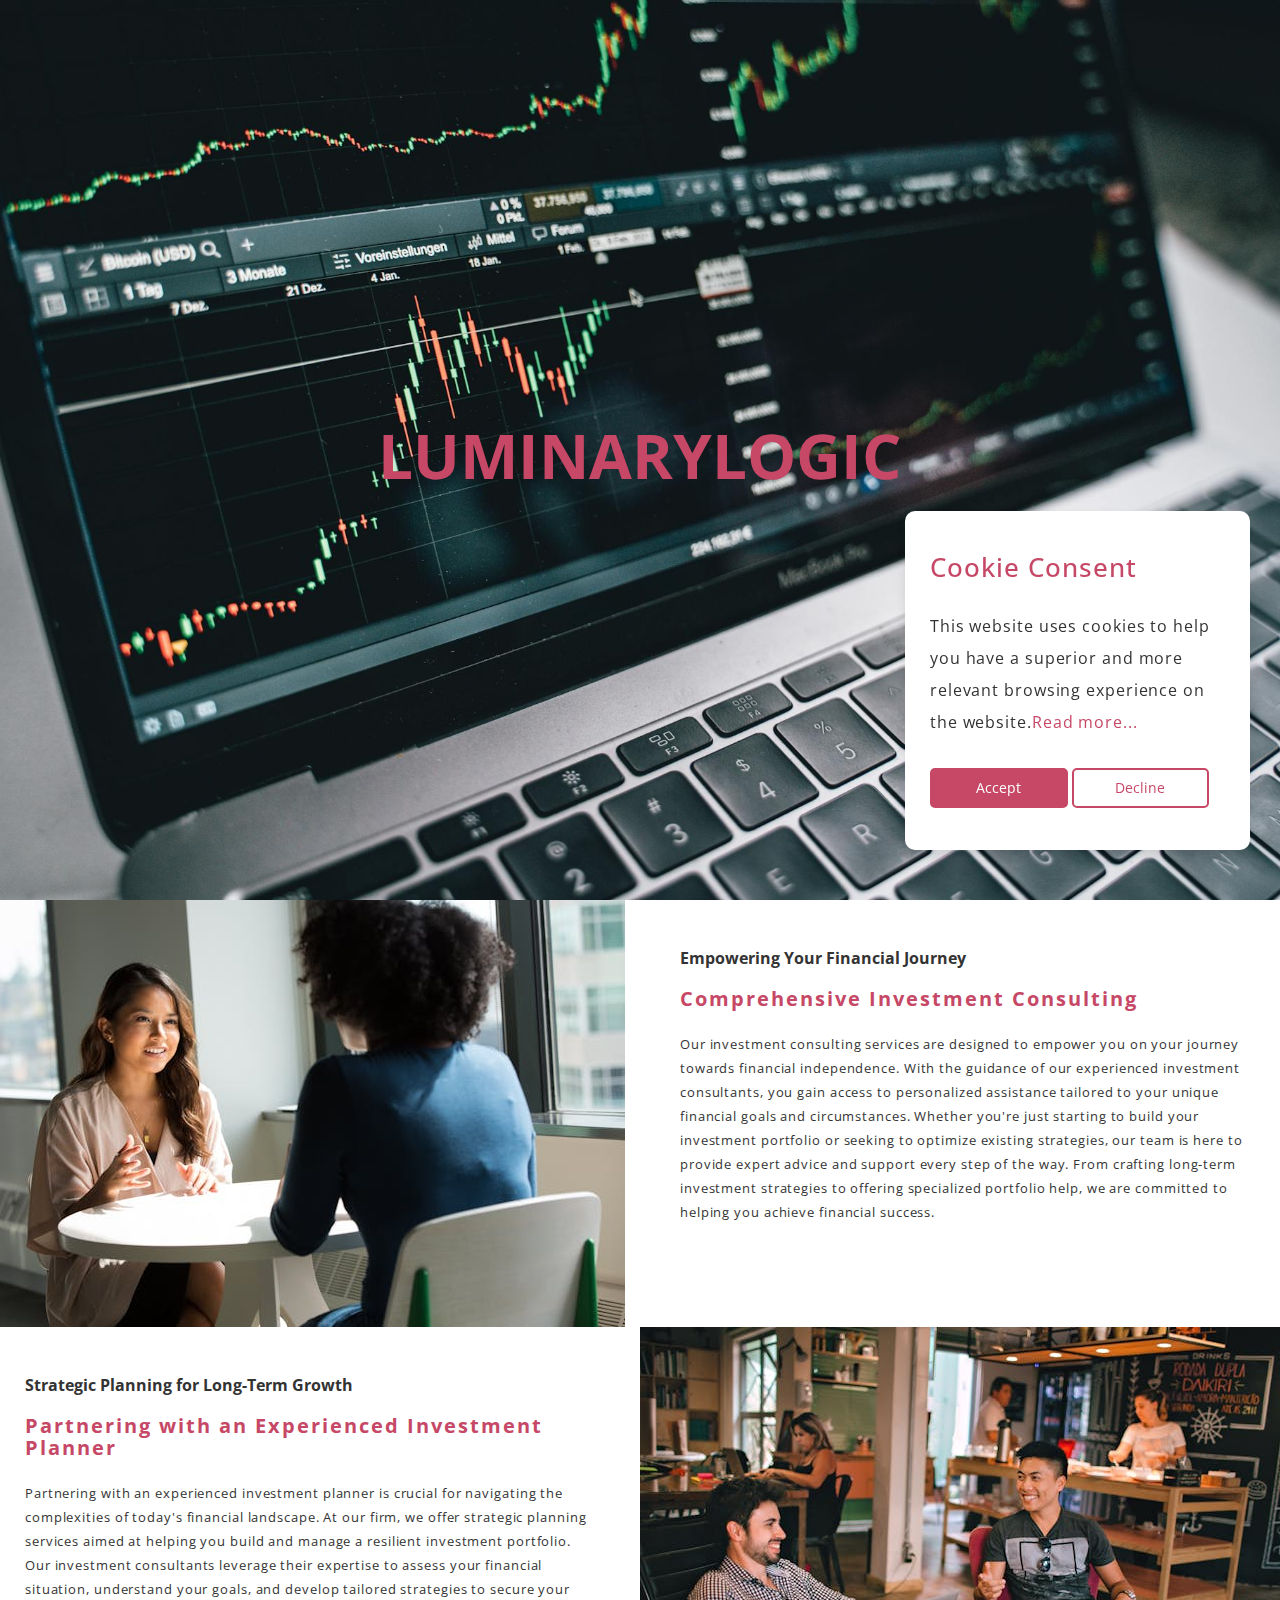
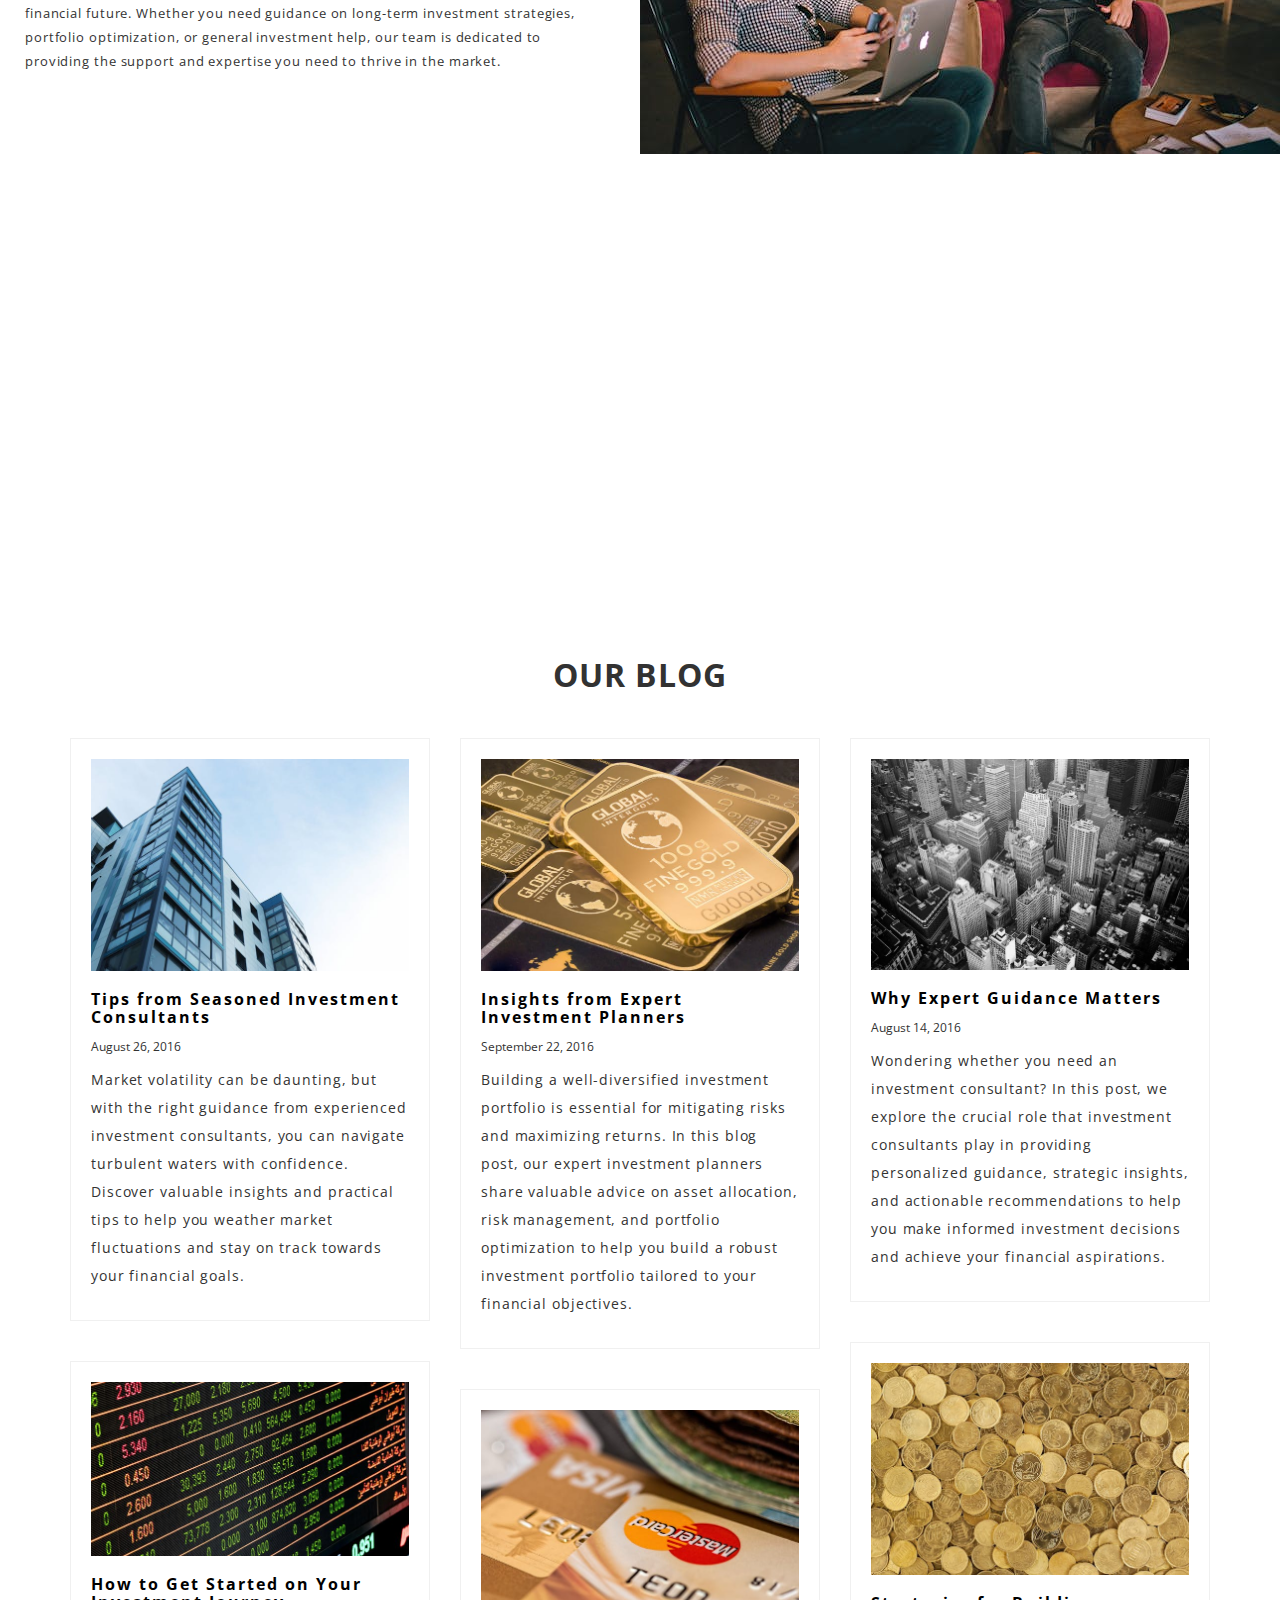
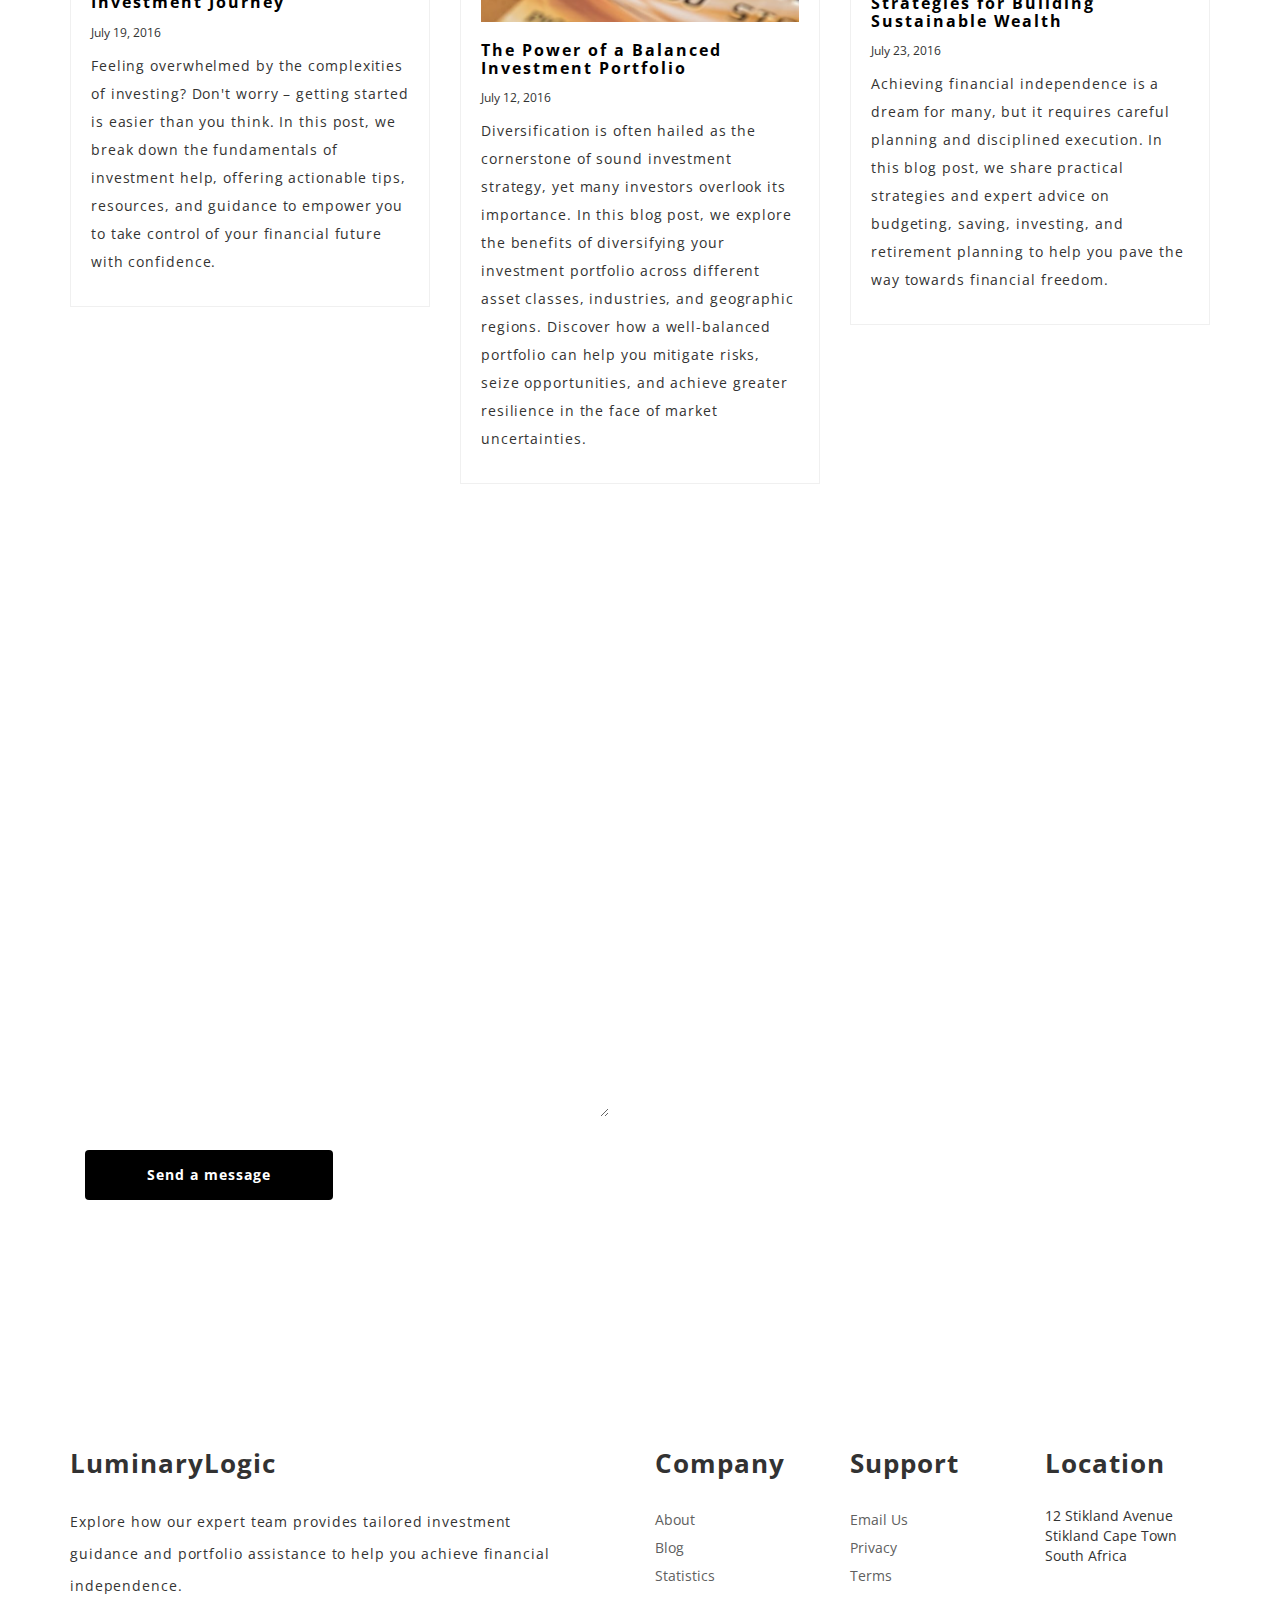
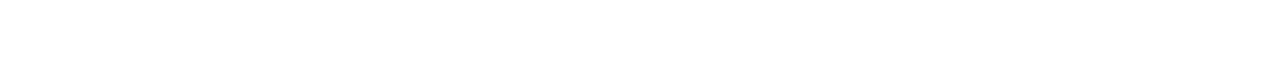
<file: index.html>
<!DOCTYPE html>
<html lang="en">
<head>

	<meta charset="utf-8">
	<title>LuminaryLogic Consulting</title>

	<meta http-equiv="X-UA-Compatible" content="IE=Edge">
	<meta name="viewport" content="width=device-width, initial-scale=1">
	<meta name="keywords" content="">
	<meta name="description" content="">

    <link rel="shortcut icon" href="images/logo.png">

	<link rel="stylesheet" href="css/bootstrap.min.css">
	<link rel="stylesheet" href="css/animate.min.css">
	<link rel="stylesheet" href="css/font-awesome.min.css">
   	<link rel="stylesheet" href="css/owl.theme.css">
	<link rel="stylesheet" href="css/owl.carousel.css">
	<link rel="stylesheet" href="css/style.css">
	<link href='https://fonts.googleapis.com/css?family=Open+Sans:400,700' rel='stylesheet' type='text/css'>
	
</head>
<body data-spy="scroll" data-target=".navbar-collapse" data-offset="50">


<!-- Home section
================================================== -->
<section id="home" class="parallax-section">
	<div class="container">
		<div class="row">

			<div class="col-md-12 col-sm-12">
				<h1 style="color: #c64866; text-transform: uppercase;" class="wow fadeInDown">LuminaryLogic </h1>
			</div>

		</div>
	</div>		
</section>


<!-- Navigation section
================================================== -->
<section class="navbar navbar-default navbar-fixed-top sticky-navigation" role="navigation">
	<div class="container">

		<div class="navbar-header">
			<button class="navbar-toggle" data-toggle="collapse" data-target=".navbar-collapse">
				<span class="icon icon-bar"></span>
				<span class="icon icon-bar"></span>
				<span class="icon icon-bar"></span>
			</button>
			<a style="color: #c64866; text-transform: uppercase;" href="index.html" class="navbar-brand">LuminaryLogic </a>
		</div>
		<div class="collapse navbar-collapse">
			<ul class="nav navbar-nav navbar-right main-navigation">
				<li><a href="index.html" class="smoothScroll">HOME</a></li>
				<li><a href="#about" class="smoothScroll">ABOUT</a></li>
                <li><a href="#counter" class="smoothScroll">STATISTICS</a></li>
				<li><a href="#blog" class="smoothScroll">BLOG</a></li>
				<li><a href="#contact" class="smoothScroll">CONTACT</a></li>
			</ul>
		</div>

	</div>
</section>


<!-- about section
================================================== -->
<section id="about" class="paralla-section">
	<div class="container">
		<div class="row">
        
			<div class="col-md-6 col-sm-12">
				<img src="images/about-img-1.jpg" class="img-responsive" alt="about img 1">
			</div>
            
			<div class="col-md-6 col-sm-12">
				<div class="about-des">
					<h4>Empowering Your Financial Journey</h4>
					<h3>Comprehensive Investment Consulting</h3>
					<p>Our investment consulting services are designed to empower you on your journey towards financial independence. With the guidance of our experienced investment consultants, you gain access to personalized assistance tailored to your unique financial goals and circumstances. Whether you're just starting to build your investment portfolio or seeking to optimize existing strategies, our team is here to provide expert advice and support every step of the way. From crafting long-term investment strategies to offering specialized portfolio help, we are committed to helping you achieve financial success.</p>
				</div>
			</div>

		</div>
        
        <div class="row">
			
			<div class="col-md-6 col-sm-12">
				<div class="about-des">
					<h4>Strategic Planning for Long-Term Growth</h4>
					<h3>Partnering with an Experienced Investment Planner</h3>
					<p>Partnering with an experienced investment planner is crucial for navigating the complexities of today's financial landscape. At our firm, we offer strategic planning services aimed at helping you build and manage a resilient investment portfolio. Our investment consultants leverage their expertise to assess your financial situation, understand your goals, and develop tailored strategies to secure your financial future. Whether you need guidance on long-term investment strategies, portfolio optimization, or general investment help, our team is dedicated to providing the support and expertise you need to thrive in the market.</p>
				</div>
			</div>
            
            <div class="col-md-6 col-sm-12">
				<img src="images/about-img-2.jpg" class="img-responsive" alt="about img 2">
			</div>

		</div>
	</div>
</section>

<!-- Counter section
================================================== -->
<section id="counter" class="paralla-section">
	<div class="container">
		<div class="row">

			<div class="col-md-3 col-sm-3 counter-item">	
				<h3 class="counter-number" data-from="1" data-to="28" data-speed="28"></h3>
				<span class="counter-text">CUSTOMERS</span>
            </div> 
            <div class="col-md-3 col-sm-3 counter-item">	
				<h3 class="counter-number" data-from="1" data-to="17" data-speed="17"></h3>
				<span class="counter-text">CONSULTANTS</span>
            </div>   
            <div class="col-md-3 col-sm-3 counter-item">	
				<h3 class="counter-number" data-from="1" data-to="135" data-speed="135"></h3>
				<span class="counter-text">AWESOME PROJECTS</span>
            </div> 
             <div class="col-md-3 col-sm-3 counter-item">
				<h3 class="counter-number" data-from="1" data-to="12" data-speed="12"></h3>
				<span class="counter-text">DESIGNERS</span>
            </div> 
              

		</div>
	</div>
</section>


<!-- blog section
================================================== -->
<section id="blog" class="paralla-section">
	<div class="container">
		<div class="row">

			<h2>OUR BLOG</h2>
			<div class="blog-masonry masonry-true">

				<div class="post-masonry col-md-4 col-sm-6 wow fadeInUp">
					<div class="blog-wrapper">
						<img src="images/blog-img-1.jpg" class="img-responsive" alt="blog img">
						<h3><a href="#">Tips from Seasoned Investment Consultants</a></h3>
						<small>August 26, 2016</small>
						<p>Market volatility can be daunting, but with the right guidance from experienced investment consultants, you can navigate turbulent waters with confidence. Discover valuable insights and practical tips to help you weather market fluctuations and stay on track towards your financial goals.</p>
					</div>
				</div>
				<div class="post-masonry col-md-4 col-sm-6 wow fadeInUp" data-wow-delay="0.2s">
					<div class="blog-wrapper">
						<img src="images/blog-img-2.jpg" class="img-responsive" alt="blog img">
						<h3><a href="#">Insights from Expert Investment Planners</a></h3>
						<small>September 22, 2016</small>
						<p>Building a well-diversified investment portfolio is essential for mitigating risks and maximizing returns. In this blog post, our expert investment planners share valuable advice on asset allocation, risk management, and portfolio optimization to help you build a robust investment portfolio tailored to your financial objectives.</p>
					</div>
				</div>
				<div class="post-masonry col-md-4 col-sm-6 wow fadeInUp" data-wow-delay="0.4s">
					<div class="blog-wrapper">
						<img src="images/blog-img-3.jpg" class="img-responsive" alt="blog img">
						<h3><a href="#">Why Expert Guidance Matters</a></h3>
						<small>August 14, 2016</small>
						<p>Wondering whether you need an investment consultant? In this post, we explore the crucial role that investment consultants play in providing personalized guidance, strategic insights, and actionable recommendations to help you make informed investment decisions and achieve your financial aspirations.</p>
					</div>
				</div>
				<div class="post-masonry col-md-4 col-sm-6 wow fadeInUp" data-wow-delay="0.6s">
					<div class="blog-wrapper">
						<img src="images/blog-img-4.jpg" class="img-responsive" alt="blog img">
						<h3><a href="#">Strategies for Building Sustainable Wealth</a></h3>
						<small>July 23, 2016</small>
						<p>Achieving financial independence is a dream for many, but it requires careful planning and disciplined execution. In this blog post, we share practical strategies and expert advice on budgeting, saving, investing, and retirement planning to help you pave the way towards financial freedom.</p>
					</div>
				</div>
				<div class="post-masonry col-md-4 col-sm-6 wow fadeInUp" data-wow-delay="0.8s">
					<div class="blog-wrapper">
						<img src="images/blog-img-5.jpg" class="img-responsive" alt="blog img">
						<h3><a href="#"> How to Get Started on Your Investment Journey</a></h3>
						<small>July 19, 2016</small>
						<p>Feeling overwhelmed by the complexities of investing? Don't worry – getting started is easier than you think. In this post, we break down the fundamentals of investment help, offering actionable tips, resources, and guidance to empower you to take control of your financial future with confidence.</p>
					</div>
				</div>
				<div class="post-masonry col-md-4 col-sm-6 wow fadeInUp" data-wow-delay="1.0s">
					<div class="blog-wrapper">
						<img src="images/blog-img-6.jpg" class="img-responsive" alt="blog img">
						<h3><a href="#">The Power of a Balanced Investment Portfolio</a></h3>
						<small>July 12, 2016</small>
						<p>Diversification is often hailed as the cornerstone of sound investment strategy, yet many investors overlook its importance. In this blog post, we explore the benefits of diversifying your investment portfolio across different asset classes, industries, and geographic regions. Discover how a well-balanced portfolio can help you mitigate risks, seize opportunities, and achieve greater resilience in the face of market uncertainties.</p>
					</div>
				</div>

			</div>

		</div>
	</div>
</section>


<!-- Contact section
================================================== -->
<section id="contact" class="parallax-section">
	<div class="container">
		<div class="row">

			<!-- Contact form section
			================================================== -->
			<div class="col-md-6 col-sm-6 wow fadeInDown" data-wow-delay="0.6s">
				<form action="#" method="post">
					<div class="col-md-12 col-sm-12">
						<input type="text" class="form-control" placeholder="Name" name="name" id="name">
						<input type="email" class="form-control" placeholder="Email" name="email" id="email">
                        <div style="color: red; margin-bottom: 22px;" id="result"></div>
                        <input type="text" class="form-control" placeholder="Subject" name="subject">
                        <textarea name="message" rows="8" class="form-control" id="message" placeholder="Message" message="message"></textarea>
					</div>
					<div class="col-md-6 col-sm-6">
						<input onclick="sendForm()" name="submit" type="submit" class="form-control" id="submit" value="Send a message">
					</div>
				</form>
			</div>

			<!-- Contact detail section
			================================================== -->
			<div style="height: 450px;" class="col-md-6 col-sm-6 wow fadeInUp" data-wow-delay="0.9s">
                <iframe src="https://www.google.com/maps/embed?pb=!1m18!1m12!1m3!1d1114.179204423947!2d28.04531548951724!3d-26.20033978383871!2m3!1f0!2f0!3f0!3m2!1i1024!2i768!4f13.1!3m3!1m2!1s0x1e950c64cf623d5f%3A0x98e021e07c476f7e!2sCape%20Town%2C%20South%20Africa!5e0!3m2!1sen!2sus!4v1679777641801!5m2!1sen!2sus" class="map-iframe" width="100%" height="400" style="border:0; height: 100%;" allowfullscreen="" loading="lazy"></iframe>
			</div>

		</div>
	</div>
</section>


<!-- Footer section
================================================== -->
<footer>
	<div class="container">
		<div class="row">

			<div class="col-md-6 col-sm-6 wow fadeInUp" data-wow-delay="0.3s">
				<h2>LuminaryLogic </h2>
				<p>Explore how our expert team provides tailored investment guidance and portfolio assistance to help you achieve financial independence.</p>
			</div>
			<div class="link-list col-md-2 col-sm-2 wow fadeInUp" data-wow-delay="0.6s">
				<h2>Company</h2>
				<a href="#">About</a>
                <a href="#">Blog</a>
				<a href="#counter">Statistics</a>
			</div>
			<div class="link-list col-md-2 col-sm-2 wow fadeInUp" data-wow-delay="0.6s">
				<h2>Support</h2>
				<a href="#contact">Email Us</a>
				<a href="privacy-policy.html">Privacy</a>
				<a href="terms-of-use.html">Terms</a>
			</div>
			<div class="col-md-2 col-sm-2 wow fadeInUp" data-wow-delay="0.9s">
				<h2>Location</h2>
				<span>12 Stikland Avenue</span>
				<span>Stikland</span>
				<span>Cape Town</span>
				<span>South Africa</span>
			<div>

		</div>
	</div>
</footer>

<!-- Cookie banner -->
<div class="cookie-wrapper show">
    <header>
        <i class="bx bx-cookie"></i>
        <h2>Cookie Consent</h2>
    </header>

    <div class="data">
        <p>This website uses cookies to help you have a superior and more relevant browsing experience on the website.<a href="#">Read more...</a></p>
    </div>

    <div class="buttons">
        <button class="cookie-button" id="acceptBtn">Accept</button>
        <button class="cookie-button" id="declineBtn">Decline</button>
    </div>
</div>
<!-- End Cookie banner -->

<!-- Javascript 
================================================== -->
<script src="js/jquery.js"></script>
<script src="js/bootstrap.min.js"></script>
<script src="js/smoothscroll.js"></script>
<script src="js/jquery.nav.js"></script>
<script src="js/jquery.parallax.js"></script>
<script src="js/owl.carousel.min.js"></script>
<script src="js/isotope.min.js"></script>
<script src="js/wow.min.js"></script>
<script src="js/counter.js"></script>
<script src="js/custom.js"></script>
<script src="js/cookiebanner.js"></script>
<script src="js/contact-form.js"></script>

</body>
</html>
</file>
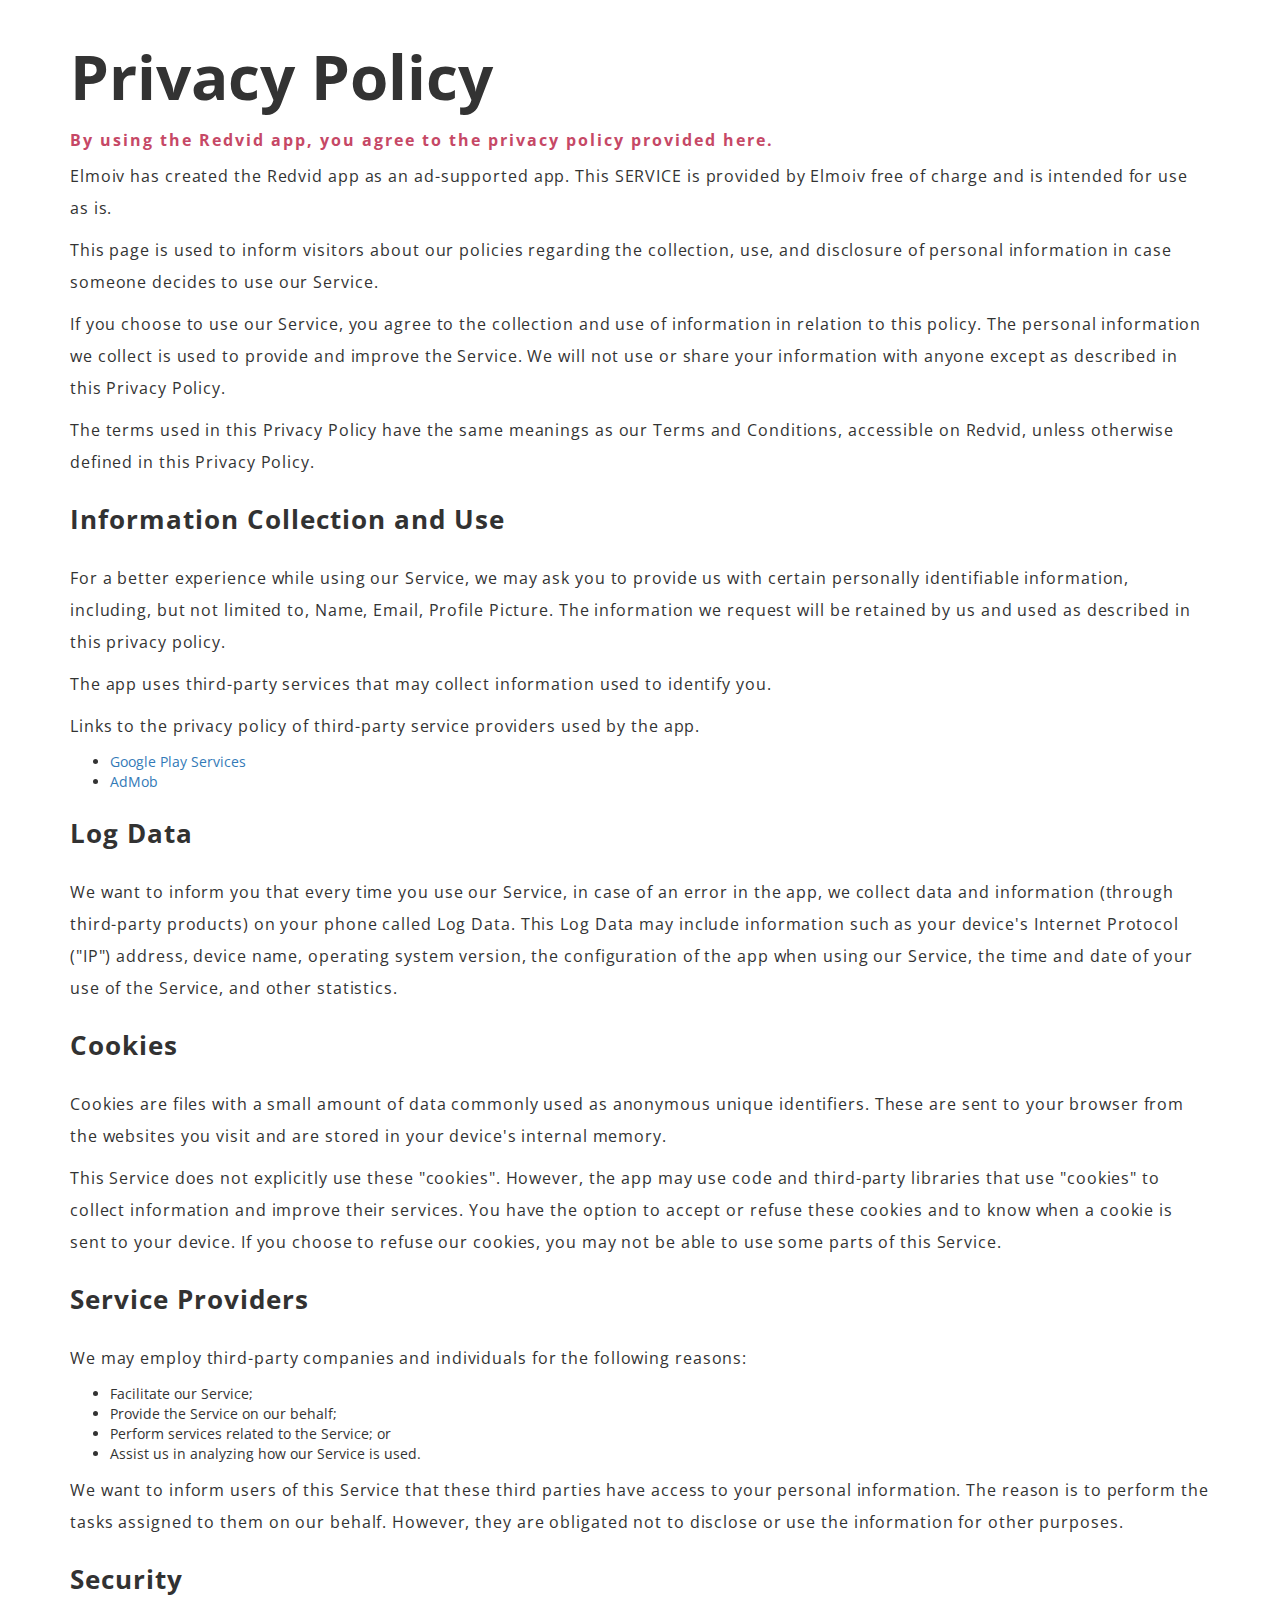
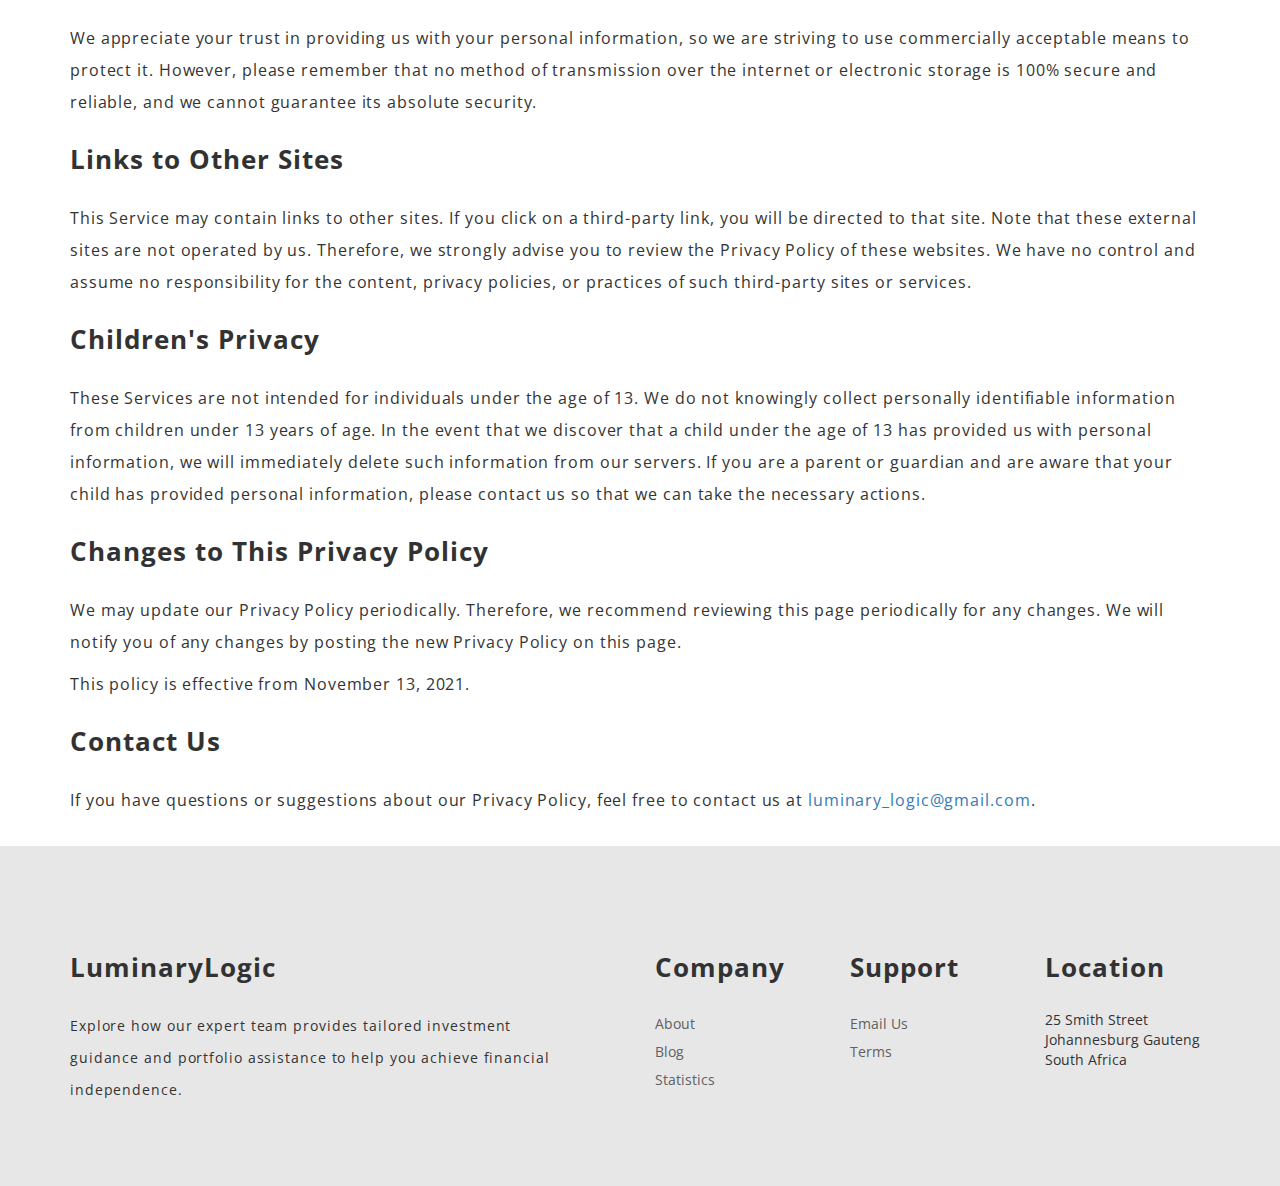
<file: privacy-policy.html>
<!DOCTYPE html>
<html dir="auto" lang="en">
    <head>

        <meta charset="utf-8">
        <title>LuminaryLogic</title>
    
        <meta http-equiv="X-UA-Compatible" content="IE=Edge">
        <meta name="viewport" content="width=device-width, initial-scale=1">
        <meta name="keywords" content="">
        <meta name="description" content="">

        <link rel="shortcut icon" href="images/logo.png">

    
        <link rel="stylesheet" href="css/bootstrap.min.css">
        <link rel="stylesheet" href="css/animate.min.css">
        <link rel="stylesheet" href="css/font-awesome.min.css">
        <link rel="stylesheet" href="css/owl.theme.css">
        <link rel="stylesheet" href="css/owl.carousel.css">
        <link rel="stylesheet" href="css/style.css">
        <link href='https://fonts.googleapis.com/css?family=Open+Sans:400,700' rel='stylesheet' type='text/css'>
        
    </head>
    <body>
        <!-- Navigation section
        ================================================== -->
        <section class="navbar navbar-default navbar-fixed-top sticky-navigation" role="navigation">
            <div class="container">

                <div class="navbar-header">
                    <button class="navbar-toggle" data-toggle="collapse" data-target=".navbar-collapse">
                        <span class="icon icon-bar"></span>
                        <span class="icon icon-bar"></span>
                        <span class="icon icon-bar"></span>
                    </button>
                    <a style="color: #c64866; text-transform: uppercase;" href="index.html" class="navbar-brand">LuminaryLogic </a>
                </div>
                <div class="collapse navbar-collapse">
                    <ul class="nav navbar-nav navbar-right main-navigation">
                        <li><a href="index.html" class="smoothScroll">HOME</a></li>
                        <li><a href="#about" class="smoothScroll">ABOUT</a></li>
                        <li><a href="#testimonial" class="smoothScroll">TESTIMONIALS</a></li>
                        <li><a href="#blog" class="smoothScroll">BLOG</a></li>
                        <li><a href="#contact" class="smoothScroll">CONTACT</a></li>
                    </ul>
                </div>

            </div>
        </section>
        <main>
            <article class="container">
                <div class="page__content" style="padding: 20px 0px;">
                    <h1 class="page__title">Privacy Policy</h1>
                    <h3 id="by-using-the-redvid-app-you-agree-to-the-privacy-policy-given-here">By using the Redvid app, you agree to the privacy policy provided here.</h3>
                    <p>Elmoiv has created the Redvid app as an ad-supported app. This SERVICE is provided by Elmoiv free of charge and is intended for use as is.</p>
                    <p>This page is used to inform visitors about our policies regarding the collection, use, and disclosure of personal information in case someone decides to use our Service.</p>
                    <p>If you choose to use our Service, you agree to the collection and use of information in relation to this policy. The personal information we collect is used to provide and improve the Service. We will not use or share your information with anyone except as described in this Privacy Policy.</p>
                    <p>The terms used in this Privacy Policy have the same meanings as our Terms and Conditions, accessible on Redvid, unless otherwise defined in this Privacy Policy.</p>
                    <h2 id="information-collection-and-use">Information Collection and Use</h2>
                    <p>For a better experience while using our Service, we may ask you to provide us with certain personally identifiable information, including, but not limited to, Name, Email, Profile Picture. The information we request will be retained by us and used as described in this privacy policy.</p>
                    <p>The app uses third-party services that may collect information used to identify you.</p>
                    <p>Links to the privacy policy of third-party service providers used by the app.</p>
                    <ul>
                        <li><a href="https://www.google.com/policies/privacy/">Google Play Services</a></li>
                        <li><a href="https://support.google.com/admob/answer/6128543?hl=en">AdMob</a></li>
                    </ul>
                    <h2 id="log-data">Log Data</h2>
                    <p>We want to inform you that every time you use our Service, in case of an error in the app, we collect data and information (through third-party products) on your phone called Log Data. This Log Data may include information such as your device's Internet Protocol ("IP") address, device name, operating system version, the configuration of the app when using our Service, the time and date of your use of the Service, and other statistics.</p>
                    <h2 id="cookies">Cookies</h2>
                    <p>Cookies are files with a small amount of data commonly used as anonymous unique identifiers. These are sent to your browser from the websites you visit and are stored in your device's internal memory.</p>
                    <p>This Service does not explicitly use these "cookies". However, the app may use code and third-party libraries that use "cookies" to collect information and improve their services. You have the option to accept or refuse these cookies and to know when a cookie is sent to your device. If you choose to refuse our cookies, you may not be able to use some parts of this Service.</p>
                    <h2 id="service-providers">Service Providers</h2>
                    <p>We may employ third-party companies and individuals for the following reasons:</p>
                    <ul>
                        <li>Facilitate our Service;</li>
                        <li>Provide the Service on our behalf;</li>
                        <li>Perform services related to the Service; or</li>
                        <li>Assist us in analyzing how our Service is used.</li>
                    </ul>
                    <p>We want to inform users of this Service that these third parties have access to your personal information. The reason is to perform the tasks assigned to them on our behalf. However, they are obligated not to disclose or use the information for other purposes.</p>
                    <h2 id="security">Security</h2>
                    <p>We appreciate your trust in providing us with your personal information, so we are striving to use commercially acceptable means to protect it. However, please remember that no method of transmission over the internet or electronic storage is 100% secure and reliable, and we cannot guarantee its absolute security.</p>
                    <h2 id="links-to-other-sites">Links to Other Sites</h2>
                    <p>This Service may contain links to other sites. If you click on a third-party link, you will be directed to that site. Note that these external sites are not operated by us. Therefore, we strongly advise you to review the Privacy Policy of these websites. We have no control and assume no responsibility for the content, privacy policies, or practices of such third-party sites or services.</p>
                    <h2 id="childrens-privacy">Children's Privacy</h2>
                    <p>These Services are not intended for individuals under the age of 13. We do not knowingly collect personally identifiable information from children under 13 years of age. In the event that we discover that a child under the age of 13 has provided us with personal information, we will immediately delete such information from our servers. If you are a parent or guardian and are aware that your child has provided personal information, please contact us so that we can take the necessary actions.</p>
                    <h2 id="changes-to-this-privacy-policy">Changes to This Privacy Policy</h2>
                    <p>We may update our Privacy Policy periodically. Therefore, we recommend reviewing this page periodically for any changes. We will notify you of any changes by posting the new Privacy Policy on this page.</p>
                    <p>This policy is effective from November 13, 2021.</p>
                    <h2 id="contact-us">Contact Us</h2>
                    <p>If you have questions or suggestions about our Privacy Policy, feel free to contact us at <a href="mailto:luminary_logic@gmail.com">luminary_logic@gmail.com</a>.</p>
                </div>
            </article>
        </main>

        <!-- Footer section
        ================================================== -->
        <footer style="background: #e7e7e7;">
            <div class="container">
                <div class="row">

                    <div class="col-md-6 col-sm-6 wow fadeInUp" data-wow-delay="0.3s">
                        <h2>LuminaryLogic</h2>
                        <p>Explore how our expert team provides tailored investment guidance and portfolio assistance to help you achieve financial independence.</p>
                    </div>
                    <div class="link-list col-md-2 col-sm-2 wow fadeInUp" data-wow-delay="0.6s">
                        <h2>Company</h2>
                        <a href="#">About</a>
                        <a href="#">Blog</a>
                        <a href="#counter">Statistics</a>
                    </div>
                    <div class="link-list col-md-2 col-sm-2 wow fadeInUp" data-wow-delay="0.6s">
                        <h2>Support</h2>
                        <a href="#contact">Email Us</a>
                        <a href="terms-of-use.html">Terms</a>
                    </div>
                    <div class="col-md-2 col-sm-2 wow fadeInUp" data-wow-delay="0.9s">
                        <h2>Location</h2>
                        <span>25 Smith Street</span>
                        <span>Johannesburg</span>
                        <span>Gauteng</span>
                        <span>South Africa</span>
                    <div>

                </div>
            </div>
        </footer>

        <!-- Javascript 
        ================================================== -->
        <script src="js/jquery.js"></script>
        <script src="js/bootstrap.min.js"></script>
        <script src="js/smoothscroll.js"></script>
        <script src="js/jquery.nav.js"></script>
        <script src="js/jquery.parallax.js"></script>
        <script src="js/owl.carousel.min.js"></script>
        <script src="js/isotope.min.js"></script>
        <script src="js/wow.min.js"></script>
        <script src="js/counter.js"></script>
        <script src="js/custom.js"></script>
        <script src="js/cookiebanner.js"></script>
        <script src="js/contact-form.js"></script>
    </body>
</html>
</file>
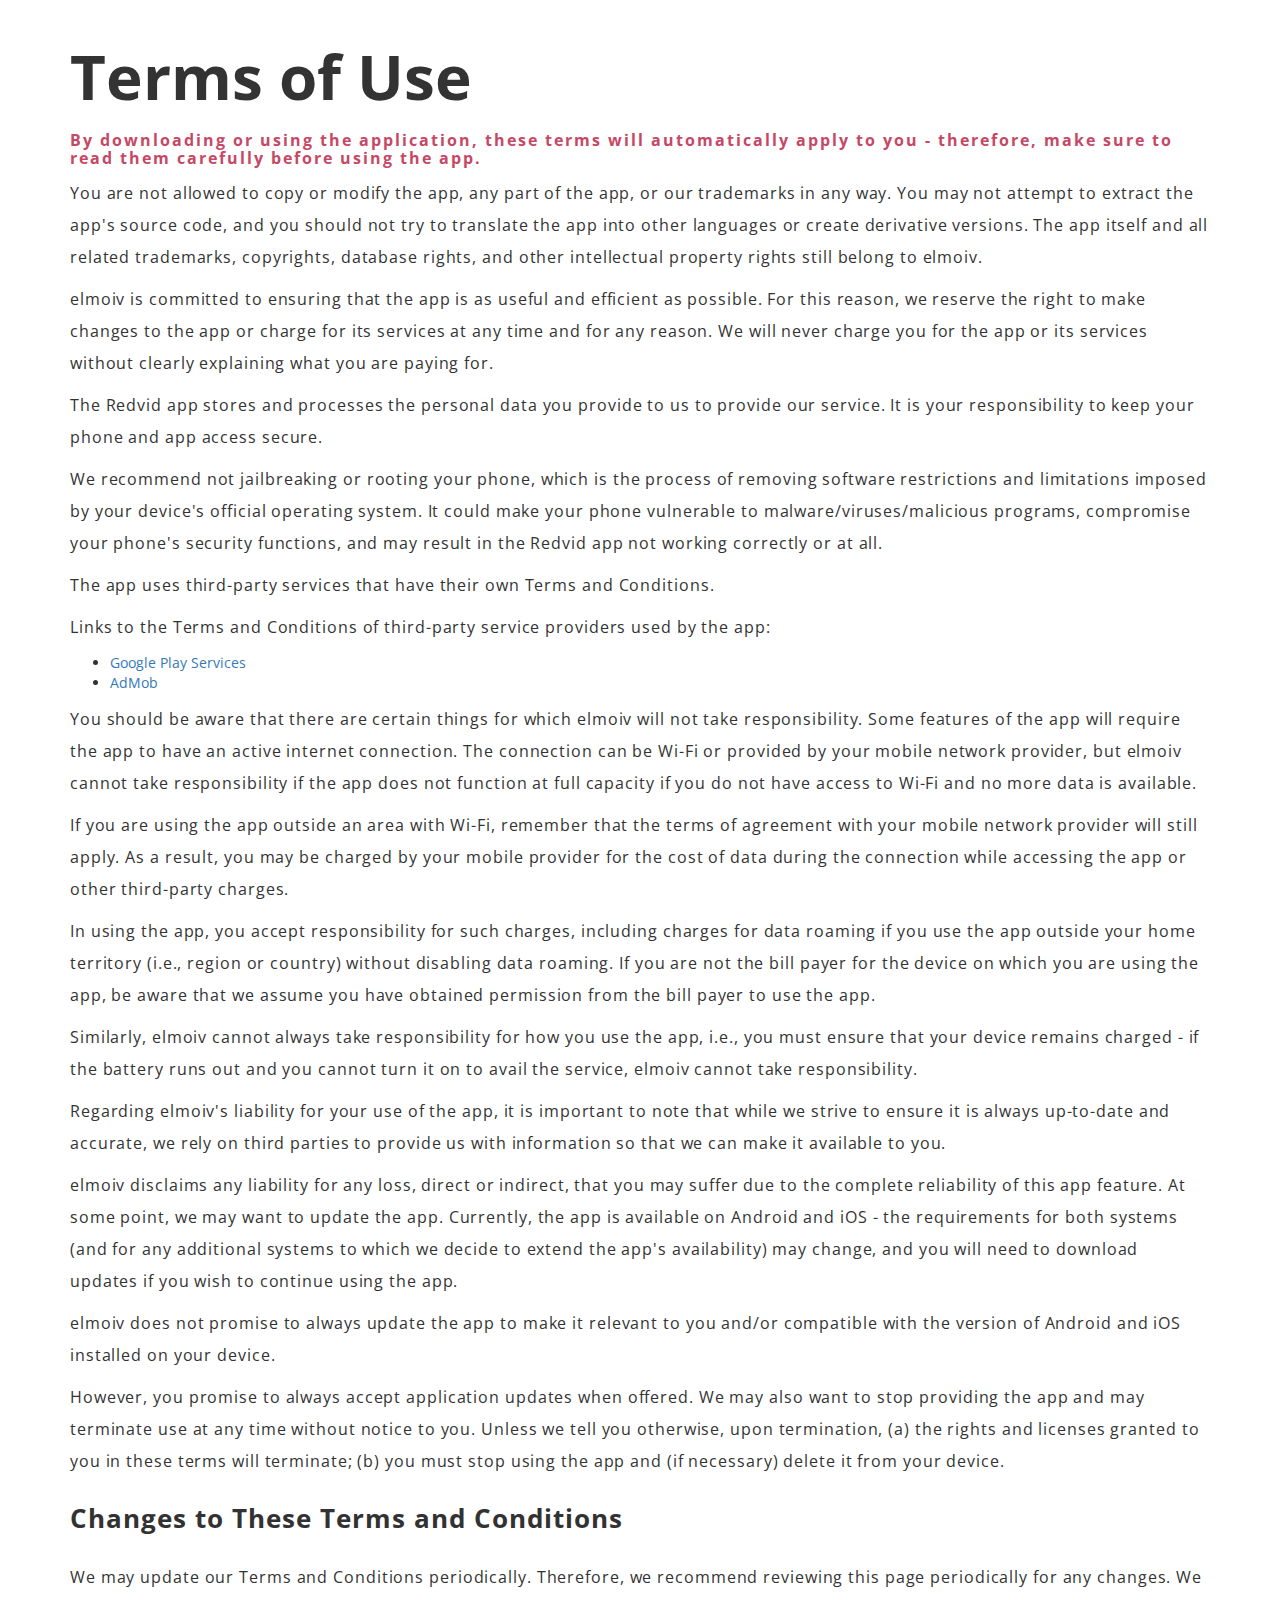
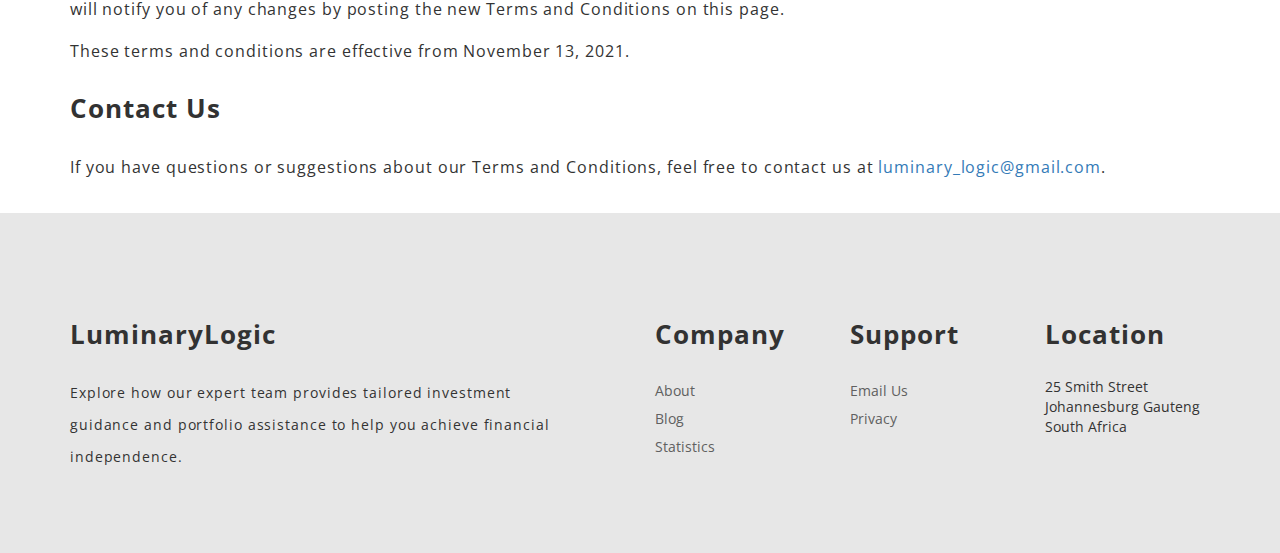
<file: terms-of-use.html>
<!DOCTYPE html>
<html dir="auto" lang="en">
    <head>

        <meta charset="utf-8">
        <title>LuminaryLogic</title>
    
        <meta http-equiv="X-UA-Compatible" content="IE=Edge">
        <meta name="viewport" content="width=device-width, initial-scale=1">
        <meta name="keywords" content="">
        <meta name="description" content="">
    
        <link rel="shortcut icon" href="images/logo.png">


        <link rel="stylesheet" href="css/bootstrap.min.css">
        <link rel="stylesheet" href="css/animate.min.css">
        <link rel="stylesheet" href="css/font-awesome.min.css">
        <link rel="stylesheet" href="css/owl.theme.css">
        <link rel="stylesheet" href="css/owl.carousel.css">
        <link rel="stylesheet" href="css/style.css">
        <link href='https://fonts.googleapis.com/css?family=Open+Sans:400,700' rel='stylesheet' type='text/css'>
        
    </head>
    <body>
        <!-- Navigation section
        ================================================== -->
        <section class="navbar navbar-default navbar-fixed-top sticky-navigation" role="navigation">
            <div class="container">

                <div class="navbar-header">
                    <button class="navbar-toggle" data-toggle="collapse" data-target=".navbar-collapse">
                        <span class="icon icon-bar"></span>
                        <span class="icon icon-bar"></span>
                        <span class="icon icon-bar"></span>
                    </button>
                    <a style="color: #c64866; text-transform: uppercase;" href="index.html" class="navbar-brand">LuminaryLogic </a>
                </div>
                <div class="collapse navbar-collapse">
                    <ul class="nav navbar-nav navbar-right main-navigation">
                        <li><a href="index.html" class="smoothScroll">HOME</a></li>
                        <li><a href="#about" class="smoothScroll">ABOUT</a></li>
                        <li><a href="#testimonial" class="smoothScroll">TESTIMONIALS</a></li>
                        <li><a href="#blog" class="smoothScroll">BLOG</a></li>
                        <li><a href="#contact" class="smoothScroll">CONTACT</a></li>
                    </ul>
                </div>

            </div>
        </section>
        <main>
            <article class="container">
                <div class="page__content" style="padding: 20px 0px;">
                    <h1 class="page__title">Terms of Use</h1>
                    <h3 id="by-downloading-or-using-the-app-these-terms-will-automatically-apply-to-you--therefore-you-should-make-sure-that-you-read-them-carefully-before-using-the-app">By downloading or using the application, these terms will automatically apply to you - therefore, make sure to read them carefully before using the app.</h3>
                    <p>You are not allowed to copy or modify the app, any part of the app, or our trademarks in any way. You may not attempt to extract the app's source code, and you should not try to translate the app into other languages or create derivative versions. The app itself and all related trademarks, copyrights, database rights, and other intellectual property rights still belong to elmoiv.</p>
                    <p>elmoiv is committed to ensuring that the app is as useful and efficient as possible. For this reason, we reserve the right to make changes to the app or charge for its services at any time and for any reason. We will never charge you for the app or its services without clearly explaining what you are paying for.</p>
                    <p>The Redvid app stores and processes the personal data you provide to us to provide our service. It is your responsibility to keep your phone and app access secure.</p>
                    <p>We recommend not jailbreaking or rooting your phone, which is the process of removing software restrictions and limitations imposed by your device's official operating system. It could make your phone vulnerable to malware/viruses/malicious programs, compromise your phone's security functions, and may result in the Redvid app not working correctly or at all.</p>
                    <p>The app uses third-party services that have their own Terms and Conditions.</p>
                    <p>Links to the Terms and Conditions of third-party service providers used by the app:</p>
                    <ul>
                        <li><a href="https://www.google.com/policies/privacy/">Google Play Services</a></li>
                        <li><a href="https://support.google.com/admob/answer/6128543?hl=en">AdMob</a></li>
                    </ul>
                    <p>You should be aware that there are certain things for which elmoiv will not take responsibility. Some features of the app will require the app to have an active internet connection. The connection can be Wi-Fi or provided by your mobile network provider, but elmoiv cannot take responsibility if the app does not function at full capacity if you do not have access to Wi-Fi and no more data is available.</p>
                    <p>If you are using the app outside an area with Wi-Fi, remember that the terms of agreement with your mobile network provider will still apply. As a result, you may be charged by your mobile provider for the cost of data during the connection while accessing the app or other third-party charges.</p>
                    <p>In using the app, you accept responsibility for such charges, including charges for data roaming if you use the app outside your home territory (i.e., region or country) without disabling data roaming. If you are not the bill payer for the device on which you are using the app, be aware that we assume you have obtained permission from the bill payer to use the app.</p>
                    <p>Similarly, elmoiv cannot always take responsibility for how you use the app, i.e., you must ensure that your device remains charged - if the battery runs out and you cannot turn it on to avail the service, elmoiv cannot take responsibility.</p>
                    <p>Regarding elmoiv's liability for your use of the app, it is important to note that while we strive to ensure it is always up-to-date and accurate, we rely on third parties to provide us with information so that we can make it available to you.</p>
                    <p>elmoiv disclaims any liability for any loss, direct or indirect, that you may suffer due to the complete reliability of this app feature. At some point, we may want to update the app. Currently, the app is available on Android and iOS - the requirements for both systems (and for any additional systems to which we decide to extend the app's availability) may change, and you will need to download updates if you wish to continue using the app.</p>
                    <p>elmoiv does not promise to always update the app to make it relevant to you and/or compatible with the version of Android and iOS installed on your device.</p>
                    <p>However, you promise to always accept application updates when offered. We may also want to stop providing the app and may terminate use at any time without notice to you. Unless we tell you otherwise, upon termination, (a) the rights and licenses granted to you in these terms will terminate; (b) you must stop using the app and (if necessary) delete it from your device.</p>
                    <h2 id="changes-to-these-terms-and-conditions">Changes to These Terms and Conditions</h2>
                    <p>We may update our Terms and Conditions periodically. Therefore, we recommend reviewing this page periodically for any changes. We will notify you of any changes by posting the new Terms and Conditions on this page.</p>
                    <p>These terms and conditions are effective from November 13, 2021.</p>
                    <h2 id="contact-us">Contact Us</h2>
                    <p>If you have questions or suggestions about our Terms and Conditions, feel free to contact us at <a href="mailto:luminary_logic@gmail.com">luminary_logic@gmail.com</a>.</p>
                </div>
            </article>
        </main>

        <!-- Footer section
        ================================================== -->
        <footer style="background: #e7e7e7;">
            <div class="container">
                <div class="row">

                    <div class="col-md-6 col-sm-6 wow fadeInUp" data-wow-delay="0.3s">
                        <h2>LuminaryLogic</h2>
                        <p>Explore how our expert team provides tailored investment guidance and portfolio assistance to help you achieve financial independence.</p>
                    </div>
                    <div class="link-list col-md-2 col-sm-2 wow fadeInUp" data-wow-delay="0.6s">
                        <h2>Company</h2>
                        <a href="#">About</a>
                        <a href="#">Blog</a>
                        <a href="#counter">Statistics</a>
                    </div>
                    <div class="link-list col-md-2 col-sm-2 wow fadeInUp" data-wow-delay="0.6s">
                        <h2>Support</h2>
                        <a href="#contact">Email Us</a>
                        <a href="privacy-policy.html">Privacy</a>
                    </div>
                    <div class="col-md-2 col-sm-2 wow fadeInUp" data-wow-delay="0.9s">
                        <h2>Location</h2>
                        <span>25 Smith Street</span>
                        <span>Johannesburg</span>
                        <span>Gauteng</span>
                        <span>South Africa</span>
                    <div>

                </div>
            </div>
        </footer>

        <!-- JAVASCRIPT FILES -->
        <script src="js/jquery.js"></script>
        <script src="js/bootstrap.min.js"></script>
        <script src="js/smoothscroll.js"></script>
        <script src="js/jquery.nav.js"></script>
        <script src="js/jquery.parallax.js"></script>
        <script src="js/owl.carousel.min.js"></script>
        <script src="js/isotope.min.js"></script>
        <script src="js/wow.min.js"></script>
        <script src="js/counter.js"></script>
        <script src="js/custom.js"></script>
        <script src="js/cookiebanner.js"></script>
        <script src="js/contact-form.js"></script>
  </body>
</html>
</file>
<file: css/style.css>
/* Body 
------------------------------------- */
body {
		background: #ffffff;
    font-family: 'Open Sans', sans-serif;
    font-weight: 400;
    position: relative;
}

html,body {
      width: 100%;
     overflow-x: hidden;
  }

.post-masonry img {
    width: 100%;
    display: block;
}

/* Typography
------------------------------------- */
h1,h2,h3,h4,h5 {
  font-weight: bold;
}

h1 {
  font-size: 62px;
  line-height: 72px;
}

h2 {
  color: #323232;
  font-size: 26px;
  line-height: 42px;
  letter-spacing: 1px;
  padding-bottom: 12px;
}

h3 {
  color: #c64866;
  font-size: 16px;
  letter-spacing: 26px;
  letter-spacing: 2px;
}

h5 {
  color: #c64866;
  line-height: 28px;
  letter-spacing: 2px;
}

p {
  font-size: 16px;
  letter-spacing: 0.9px;
  line-height: 32px;
}



/* All Section styles
------------------------------------- */
#testimonial, #blog, #counter, #contact {
   	padding-top: 120px;
  	padding-bottom: 120px;
}

#about h3 {
  	padding-bottom: 12px;
}

.parallax-section {
  	background-attachment: fixed !important;
  	background-size: cover !important;
}


/* navigation styles
/* ========================================== */
.navbar-default {
    background: #fff;
    border: none;
    box-shadow: 0px 2px 8px 0px rgba(50, 50, 50, 0.04);
    margin: 0 !important;
  }
.navbar-default .navbar-brand {
  font-size: 20px;
  font-weight: bold;
  margin: 0;
  }
.navbar-default li {
  margin: 15px 20px;
}
.navbar-default .navbar-nav li a {
    color: #303030;
    font-size: 12px;
    font-weight: bold;
    padding: 0px;
  }
.navbar-default .navbar-nav li a:hover {
    color: #c64866;
  }
.navbar-default .navbar-nav > li > a:hover,
.navbar-default .navbar-nav > li > a:focus {
  color: #303030;
  background-color: transparent;
}
.navbar-default .navbar-nav > .active > a,
.navbar-default .navbar-nav > .active > a:hover,
.navbar-default .navbar-nav > .active > a:focus {
  color: #c64866;
  background-color: transparent;
}
.navbar-default .navbar-toggle {
     border: none;
     padding-top: 12px;
  }
.navbar-default .navbar-toggle .icon-bar {
    background: #c64866;
    border-color: transparent;
  }
.navbar-default .navbar-toggle:hover,
.navbar-default .navbar-toggle:focus { 
  background-color: transparent;
}



/* home section styles
/* ========================================== */
#home {
  background: url('../images/home-bg.jpg') 50% 0 repeat-y fixed;
  -webkit-background-size: cover;
  background-size: cover;
  background-position: center center;
  display: -webkit-box;
  display: -webkit-flex;
  display: -ms-flexbox;
  display: flex;
  -webkit-box-align: center;
  -webkit-align-items: center;
      -ms-flex-align: center;
          align-items: center;
  height: 100vh;
  text-align: center;
}

#home .btn-danger {
  background: #c64866 !important;
  margin-right: 20px;
}

#home .btn-danger:hover {
  background: #ffc400 !important;
}

#home .btn {
  background: #000000;
  border-color: transparent;
  color: #ffffff;
  font-size: 12px;
  font-weight: bold;
  padding: 14px 52px;
  margin-top: 40px;
  transition: all 0.4s ease-in-out;
}

#home .btn:hover {
  background: #c64866;
}


/* testimonial section styles
/* ========================================== */
#testimonial .item {
  text-align: center;
  display: block;
  width: 100%;
  padding-bottom: 62px;
}

#testimonial .item img {
  display: inline-block;
}

/* about section styles
/* ========================================== */
#about .container {
  	width: 100%;
  	padding: 0px;
  	margin: 0px;
}

#about .col-md-6 {
	padding: 0;
}

#about .about-des {
  	padding: 65px;
}

#about .about-des h3 {
	font-size: 26px;
}

#about .about-des h4 {
	font-size: 20px;
}

#about .about-des p {
	font-size: 16px;
	line-height: 32px;
}


/* blog section styles
/* ========================================== */
#blog h2, #blog h4 {
  text-align: center;
}

#blog h2 {
  padding-bottom: 12px;
  font-size: 32px;
}

#blog h4 {
  padding-bottom: 32px;
  letter-spacing: 0.9px;
}

#blog p {
	padding-top: 10px;
	font-size: 14px;
	line-height: 28px;
}

#blog .blog-wrapper {
  background: #ffffff;
  border: 1px solid #f0f0f0;
  padding: 20px;
  margin-top: 20px;
  margin-bottom: 20px;
}

#blog .blog-wrapper h3 a {
  color: #000000;
}


/* Counter section styles
/* ========================================== */
#counter {
   background: url('../images/counter-bg.jpg') 50% 0 repeat-y fixed;
  -webkit-background-size: cover;
  background-size: cover;
  background-position: center;
  text-align: center;
  padding-top: 160px;
  padding-bottom: 160px;
}

#counter .counter-number {
  color: #c64866;
  font-size: 32px;
}

#counter .counter-text {
  color: #ffffff;
  letter-spacing: 2px;
}


/* contact section styles
/* ========================================== */
#contact {
  background: url('../images/contact-bg.jpg') 50% 0 repeat-y fixed;
  -webkit-background-size: cover;
  background-size: cover;
  background-position: center;
}

#contact .form-control {
  background: transparent;
  border-color: #ffffff;
  color: #ffffff;
  border-radius: 0px;
  box-shadow: none;
  margin-bottom: 22px;
  transition: all 0.4s ease-in-out;
  padding: 10px;
  height: auto;
}

#contact input[type="submit"] {
  background: #000000;
  border:none;
  border-radius: 4px;
  font-weight: bold;
  letter-spacing: 1px;
  height: 50px;
  margin-top: 10px;
}

#contact input[type="submit"]:hover {
  background: #c64866;
}

.form-control::-moz-placeholder {
  color: #ffffff;
  opacity: 1;
}
.form-control:-ms-input-placeholder {
  color: #ffffff;
}
.form-control::-webkit-input-placeholder {
  color: #ffffff;
}

#contact .contact-detail {
  background: rgba(250,250,250,0.75);
  padding: 34px 10px 34px 60px;
}

#contact .contact-detail h2 {
  padding-bottom: 28px;
}

#contact .contact-detail div {
  padding-bottom: 10px;
}


/* footer section styles
/* ========================================== */
footer {
  padding-top: 80px;
  padding-bottom: 50px;
}

footer p {
  padding-right: 40px;
  padding-bottom: 20px;
  font-size: 14px;
}

footer a {
  color: #606060;
}

footer a:hover {
  color: #c64866;
  text-decoration: none;
}

.link-list a {
  color: #606060;
  display: block;
  padding-top: 4px;
  padding-bottom: 4px;
}

.social-icon {
  padding: 0;
  margin: 0;
}
.social-icon li {
  list-style: none;
  display: inline-block;
}
.social-icon li a {
  background: #3c3c3c;
  border-radius: 100%;
  color: #ffffff;
  font-size: 18px;
  line-height: 32px;
  width: 32px;
  height: 32px;
  text-align: center;
  text-decoration: none;
  transition: all 0.4s ease-in-out;
  margin-right: 2px;
}
.social-icon li a:hover {
  background: #c64866;
}



@media (max-width: 1280px) {
	#about .about-des {
		padding: 40px;
	}
	#about .about-des h3 {
		font-size: 20px;
	}
	
	#about .about-des h4 {
		font-size: 16px;
	}
	
	#about .about-des p {
		font-size: 13px;
		line-height: 24px;
	}
}
/* mobile responsive section styles
/* ========================================== */
@media (max-width: 768px) {
  h1 {
    font-size: 53px;
  }
  #counter .counter-item {
    padding-top: 20px;
    padding-bottom: 20px;
  }
  
}

@media (max-width: 650px) {
  h1 {
    font-size: 40px;
  }
}

@media (max-width: 450px) {
  h1 {
    font-size: 28px;
    line-height: 38px;
  }
  #home h5 {
    font-size: 11px;
  }
  #home .btn {
    display: inline-block;
    padding: 14px 32px;
  }
}

@media (max-width: 375px) {
  h1 {
    font-size: 24px;
    line-height: 34px;
  }
  #home h5 {
    font-size: 9px;
  }
}
/* Cookie banner */

/* Google Fonts - Poppins */
@import url("https://fonts.googleapis.com/css2?family=Poppins:wght@300;400;500;600&display=swap");

.cookie-wrapper {
  position: fixed;
  bottom: 50px;
  right: 30px;
  max-width: 345px;
  width: 100%;
  background: #fff;
  border-radius: 10px;
  padding: 15px 25px 22px;
  transition: right 0.3s ease;
  box-shadow: 0 5px 10px rgba(0, 0, 0, 0.1);
  z-index: 999;
}
.cookie-wrapper .show {
  right: 20px;
}

.hidden {
    display: none;
}
header i {
  color: #c64866;
  font-size: 32px;
}
header h2 {
  color: #c64866;
  font-weight: 500;
}
.data p a {
  color: #c64866;
  text-decoration: none;
}
.data p a:hover {
  text-decoration: underline;
}
.buttons {
    padding: 20px 0px;
}
.buttons .cookie-button {
  border: 2px solid #c64866;
  color: #fff;
  padding: 8px 0;
  border-radius: 5px;
  background: #c64866;
  cursor: pointer;
  width: calc(100% / 2 - 10px);
  transition: all 0.2s ease;
}
.buttons #acceptBtn:hover {
  background-color: #c64866;
}
#declineBtn {
  background-color: #fff;
  color: #c64866;
}
#declineBtn:hover {
  background-color: #c64866;
  color: #fff;
}
</file>
